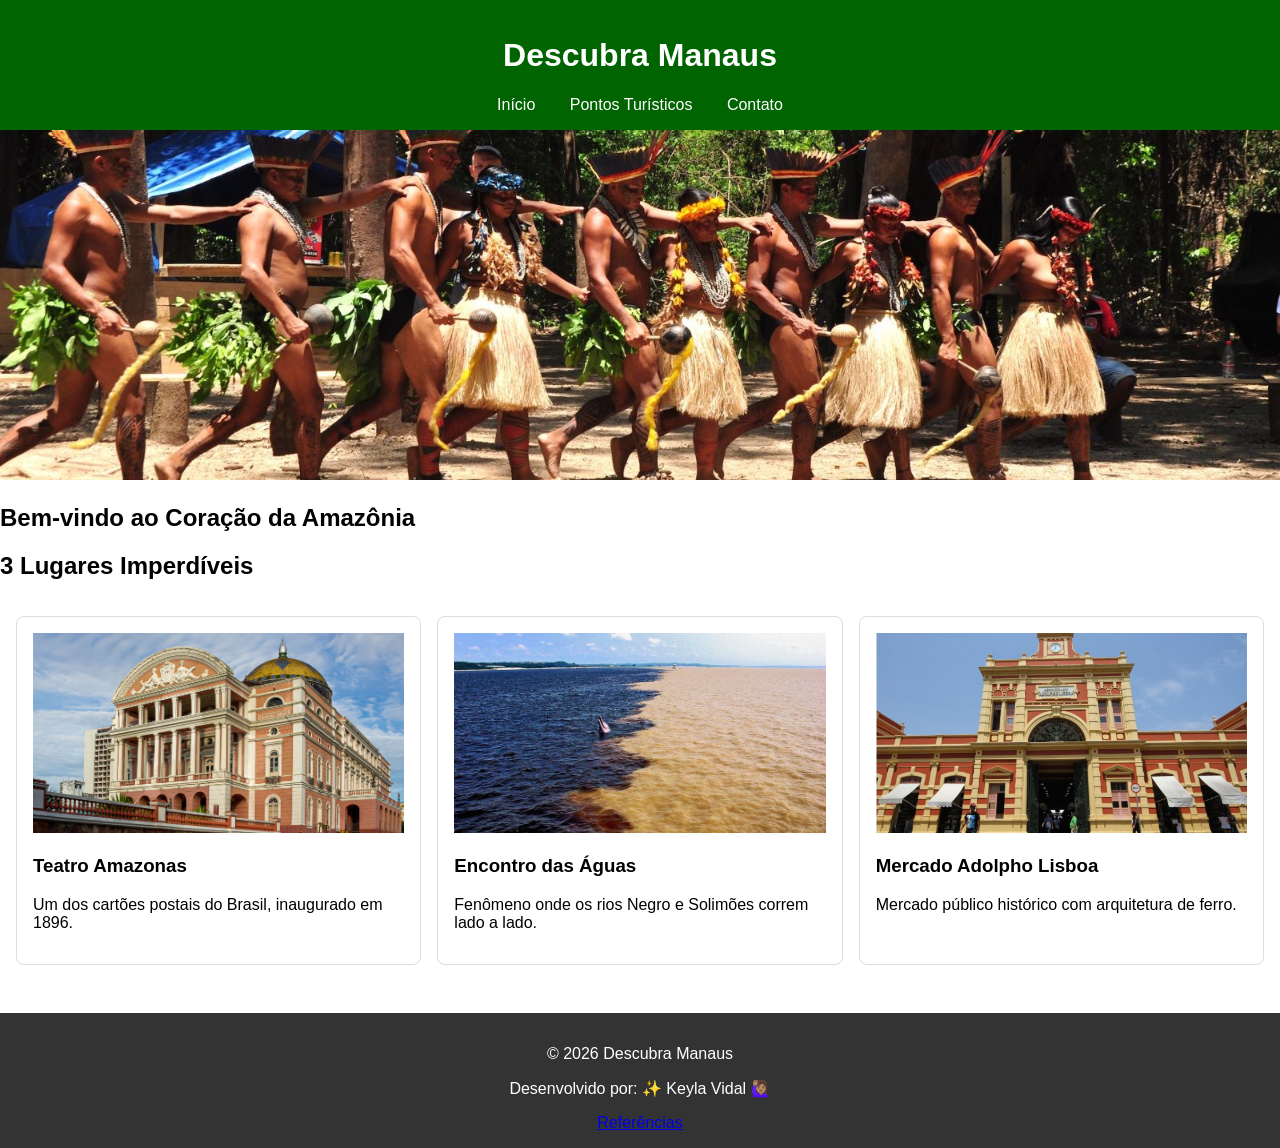
<file: projeto-final-manaus/index.html>
<!DOCTYPE html>
<html lang="pt-BR">
<head>
    <meta charset="UTF-8">
    <meta name="viewport" content="width=device-width, initial-scale=1.0">
    <meta name="description" content="Conheça os principais pontos turísticos de Manaus: Teatro Amazonas, Encontro das Águas e a cultura da Amazônia.">
    <meta name="author" content="Keyla Vidal">
    <title>Descubra Manaus - Turismo</title>
    <link rel="stylesheet" href="css/style.css">
</head>
<body>
    <header>
        <h1>Descubra Manaus</h1>
        <nav>
            <a href="index.html">Início</a>
            <a href="pontos.html">Pontos Turísticos</a>
            <a href="contato.html">Contato</a>
        </nav>
    </header>

    <main>
        <section class="banner">
            <img src="img/aldeia-indigena-manaus.jpg" alt="Aldeia Indígena" loading="lazy">
            <h2>Bem-vindo ao Coração da Amazônia</h2>
        </section>

        <section class="destaques">
            <h2>3 Lugares Imperdíveis</h2>
            <div class="cards" id="cards-destaque">
                <!-- O JS vai preencher aqui -->
            </div>
        </section>
    </main>

    <footer>
        <p>&copy; 2026 Descubra Manaus</p>
        <p>Desenvolvido por: ✨ Keyla Vidal 🙋🏽‍♀️</p>
        <a href="referencias.html">Referências</a>
    </footer>
    <script src="js/script.js"></script>
</body>
</html>
</file>
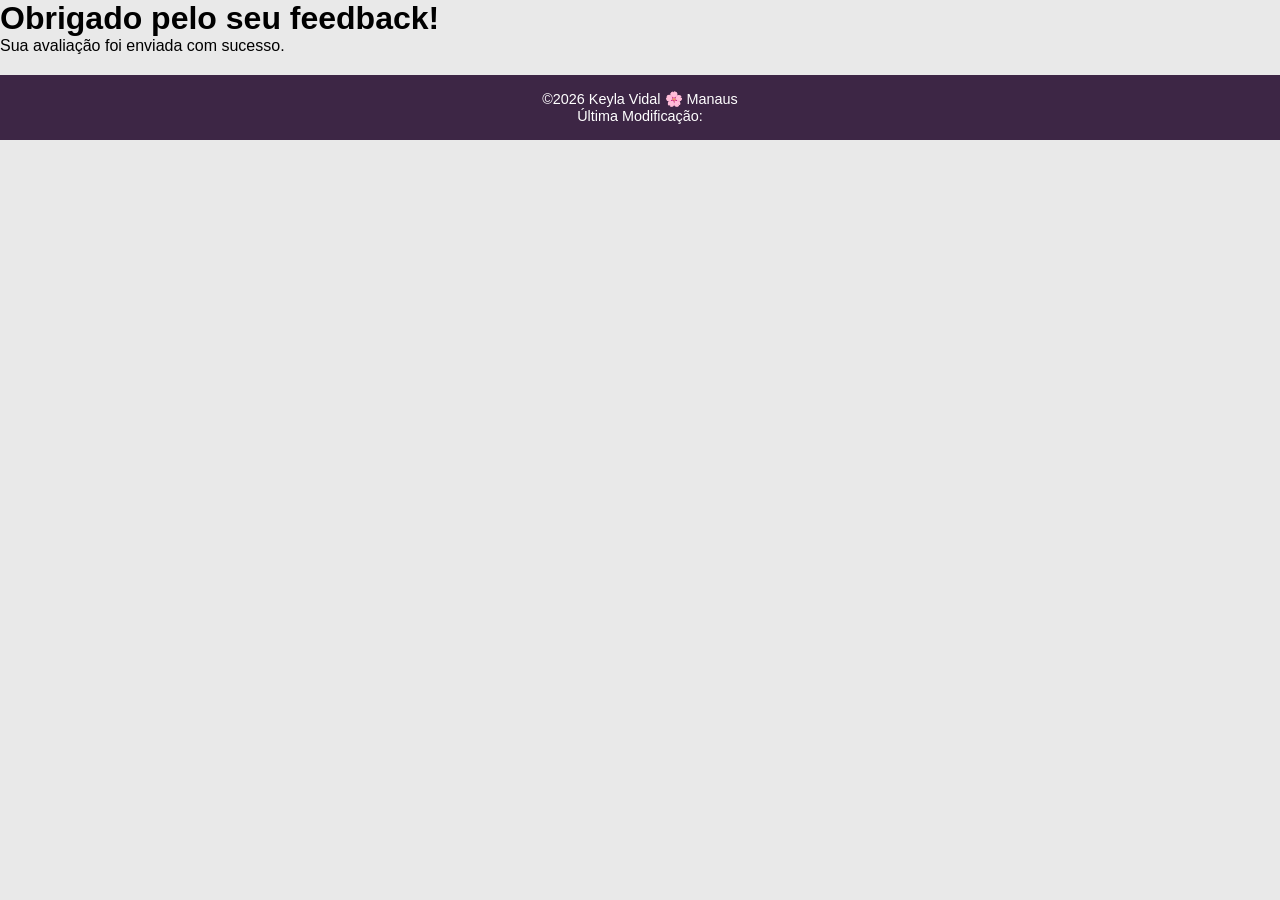
<file: avaliacao.html>
<!DOCTYPE html>
<html lang="pt-br">
<head>
    <meta charset="UTF-8">
    <meta name="viewport" content="width=device-width, initial-scale=1.0">
    <meta name="description" content="Página de confirmação do envio do formulário de avaliação do curso WDD131.">
    <title>Avaliação Enviada</title>
    <link rel="stylesheet" href="styles.css">
</head>
<body>
    <h1>Obrigado pelo seu feedback!</h1>
    <p>Sua avaliação foi enviada com sucesso.</p>

    <form method="get" action="avaliacao.html">
        <input type="hidden" name="enviado" value="true">
    </form>

    <footer>
        <p>&copy;2026 Keyla Vidal 🌸 Manaus</p>
        <p>Última Modificação: <span id="lastModified"></span></p>
    </footer>
</body>
</html>
</file>
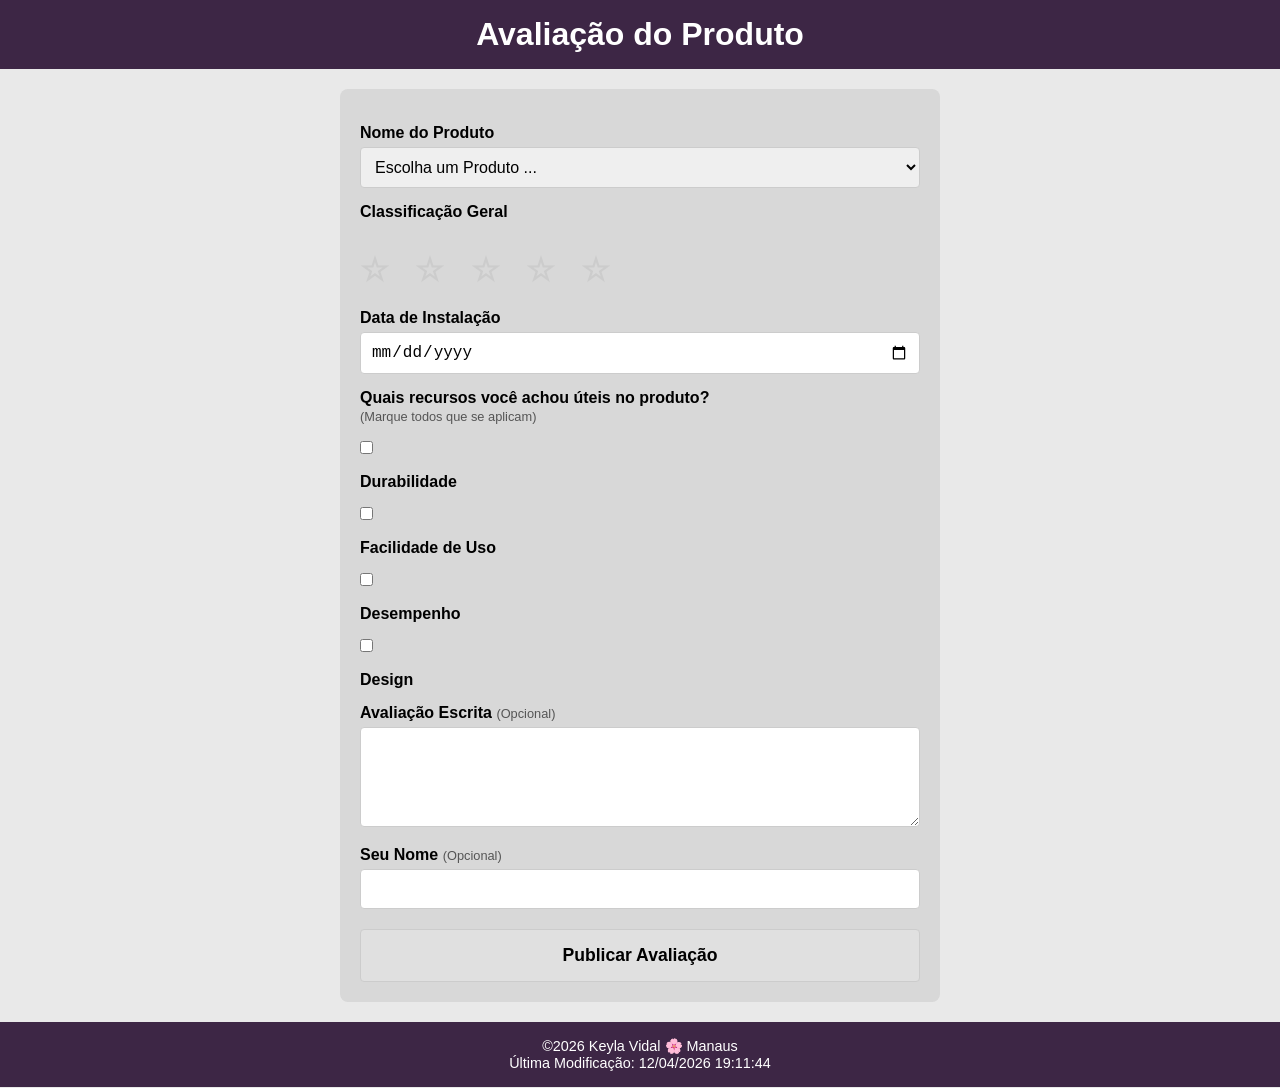
<file: formulario.html>
<!DOCTYPE html>
<html lang="pt-BR">
<head>
    <meta charset="UTF-8">
    <meta name="viewport" content="width=device-width, initial-scale=1.0">
    <meta name="author" content="Keyla Vidal">
    <meta name="description" content="Formulário de avaliação de produtos para coletar feedback dos usuários sobre a qualidade, usabilidade e satisfação dos produtos.">
    <title>Avaliação do Produto</title>
    <link rel="stylesheet" href="styles.css">
    <script src="scripts.js" defer></script>
</head>
<body>
    <header>
        <h1>Avaliação do Produto</h1>
    </header>
    <main>
        <form method="get" action="avaliacao.html">
            
            <label for="productName">Nome do Produto</label>
            <select id="productName" name="productName" required>
                <option value="" disabled selected>Escolha um Produto ...</option>
            </select>

            <div>Classificação Geral</div>
            <div class="rating">
                <input type="radio" id="star5" name="rating" value="5" required><label for="star5">☆</label>
                <input type="radio" id="star4" name="rating" value="4"><label for="star4">☆</label>
                <input type="radio" id="star3" name="rating" value="3"><label for="star3">☆</label>
                <input type="radio" id="star2" name="rating" value="2"><label for="star2">☆</label>
                <input type="radio" id="star1" name="rating" value="1"><label for="star1">☆</label>
            </div>

            <label for="installDate">Data de Instalação</label>
            <input type="date" id="installDate" name="installDate" required>

            <div>Quais recursos você achou úteis no produto?<br><span class="optional">(Marque todos que se aplicam)</span></div>
            <label><input type="checkbox" id="durabilidade" name="features" value="Durabilidade"> <label for="durabilidade">Durabilidade</label></label>
            <label><input type="checkbox" id="facilidade" name="features" value="Facilidade"> <label for="facilidade">Facilidade de Uso</label></label>
            <label><input type="checkbox" id="desempenho" name="features" value="Desempenho"> <label for="desempenho">Desempenho</label></label>
            <label><input type="checkbox" id="design" name="features" value="Design"> <label for="design">Design</label></label>

            <label for="writtenReview">Avaliação Escrita <span class="optional">(Opcional)</span></label>
            <textarea id="writtenReview" name="writtenReview"></textarea>

            <label for="userName">Seu Nome <span class="optional">(Opcional)</span></label>
            <input type="text" id="userName" name="userName">

            <input type="submit" value="Publicar Avaliação">

        </form>
    </main>
    <footer>
        <p>&copy;2026 Keyla Vidal 🌸 Manaus</p>
        <p>Última Modificação: <span id="lastModified"></span></p>
    </footer>
</body>
</html>
</file>
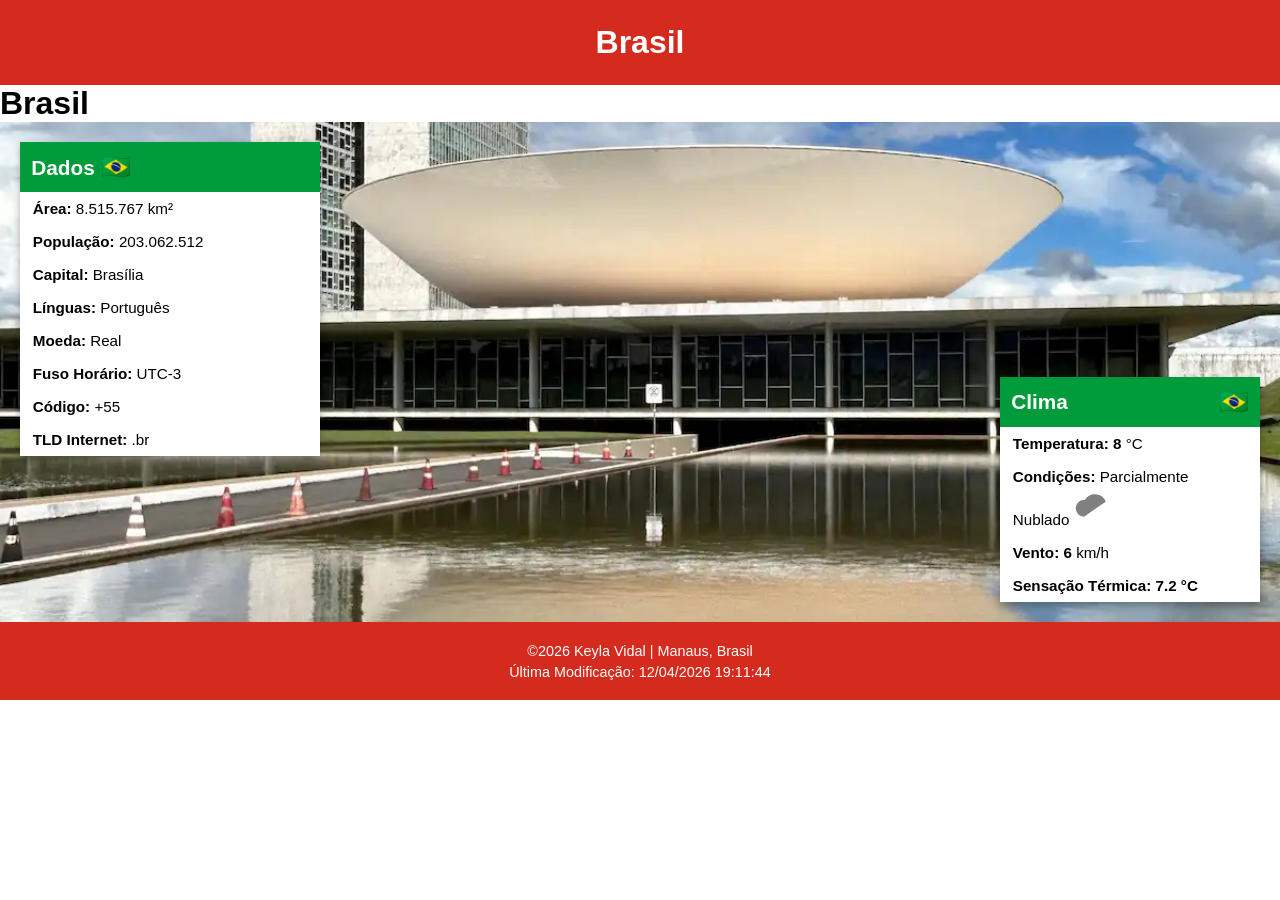
<file: local.html>
<!DOCTYPE html>
<html lang="pt-BR">
<head>
    <meta charset="UTF-8">
    <meta name="viewport" content="width=device-width, initial-scale=1.0">
    <meta name="author" content="Keyla Vidal">
    <meta name="description" content="Saiba mais sobre o Brasil: cultura, pontos turísticos, economia e curiosidades do maior país da América do Sul.">
    <title>Brasil</title>
    <link rel="stylesheet" href="estilos/pais.css">
    <script src="scripts/pais.js" defer></script>
</head>
<body>
    <header>Brasil</header>
    
    <main>
        <h1>Brasil</h1>
        <div class="hero">
            <img 
            src="imagens/brasil-grande.webp"
            srcset="imagens/brasil-grande.webp 400w, imagens/brasil-grande.webp 800w, imagens/brasil-grande.webp 1200w"
            sizes="(max-width: 600px) 400px, (max-width: 1000px) 800px, 1200px"
            alt="Congresso Nacional Brasília">
            
            <section class="data">
                <h2>Dados</h2>
                <p><span>Área:</span> 8.515.767 km²</p>
                <p><span>População:</span> 203.062.512</p>
                <p><span>Capital:</span> Brasília</p>
                <p><span>Línguas:</span> Português</p>
                <p><span>Moeda:</span> Real</p>
                <p><span>Fuso Horário:</span> UTC-3</p>
                <p><span>Código:</span> +55</p>
                <p><span>TLD Internet:</span> .br</p>
            </section>

            <section class="weather">
                <h2>Clima</h2>
                <p><span>Temperatura:</span> <span id="temp">8</span> °C</p>
                <p><span>Condições:</span> Parcialmente Nublado
                 <svg xmlns="http://www.w3.org/2000/svg" width="40" height="40" viewBox="0 0 24 24" fill="gray">
                    <path d="M6 19a5 5 0 0 1 0-10h.5A7 7 0 0 1 19 10a4 0 0 1 0 8h6z"/>
                 </svg>
                </p>
                <p><span>Vento:</span> <span id="wind">6</span> km/h</p>
                <p><span>Sensação Térmica:</span> <span id="windchill"></span></p>
            </section>
        </div>
    </main>

    <footer>
        <p>&copy;<span id="year"></span> Keyla Vidal | Manaus, Brasil</p>
        <p>Última Modificação: <span id="lastModified"></span></p>
    </footer>
</body>
</html>
</file>
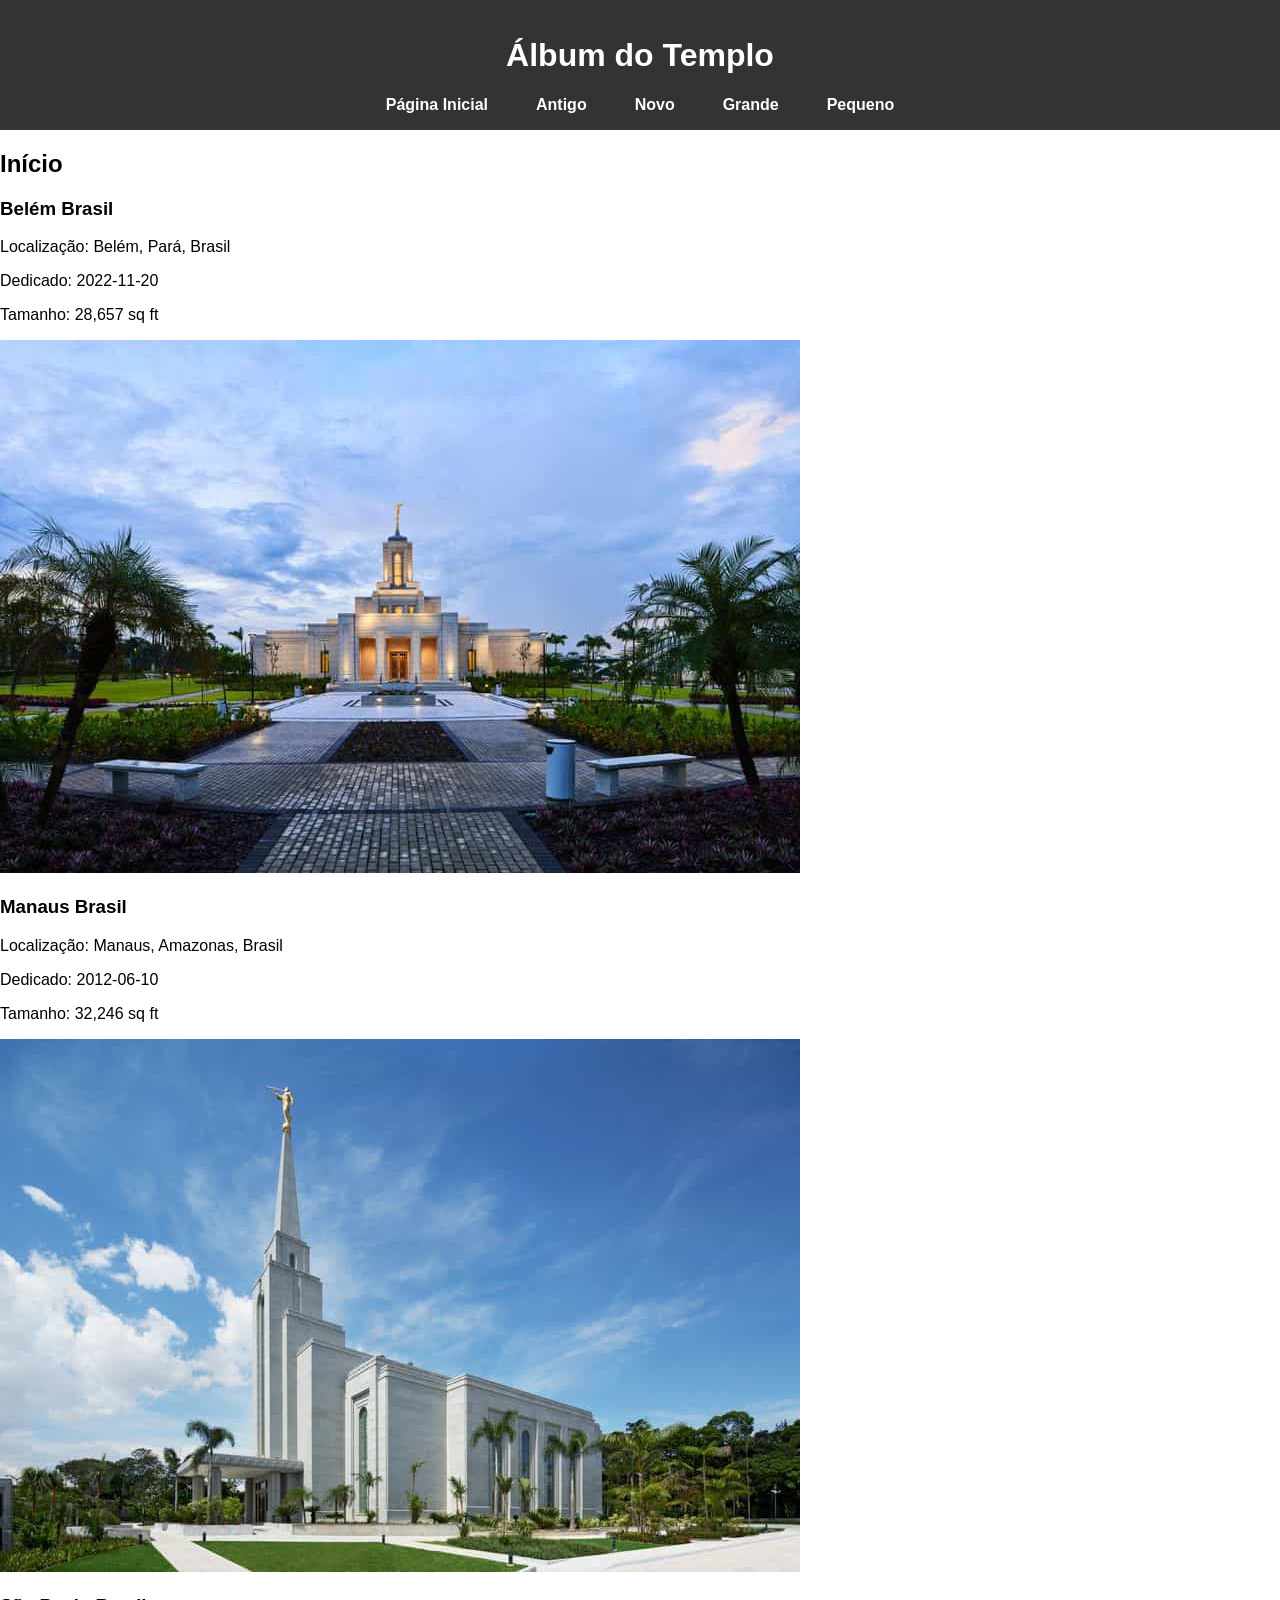
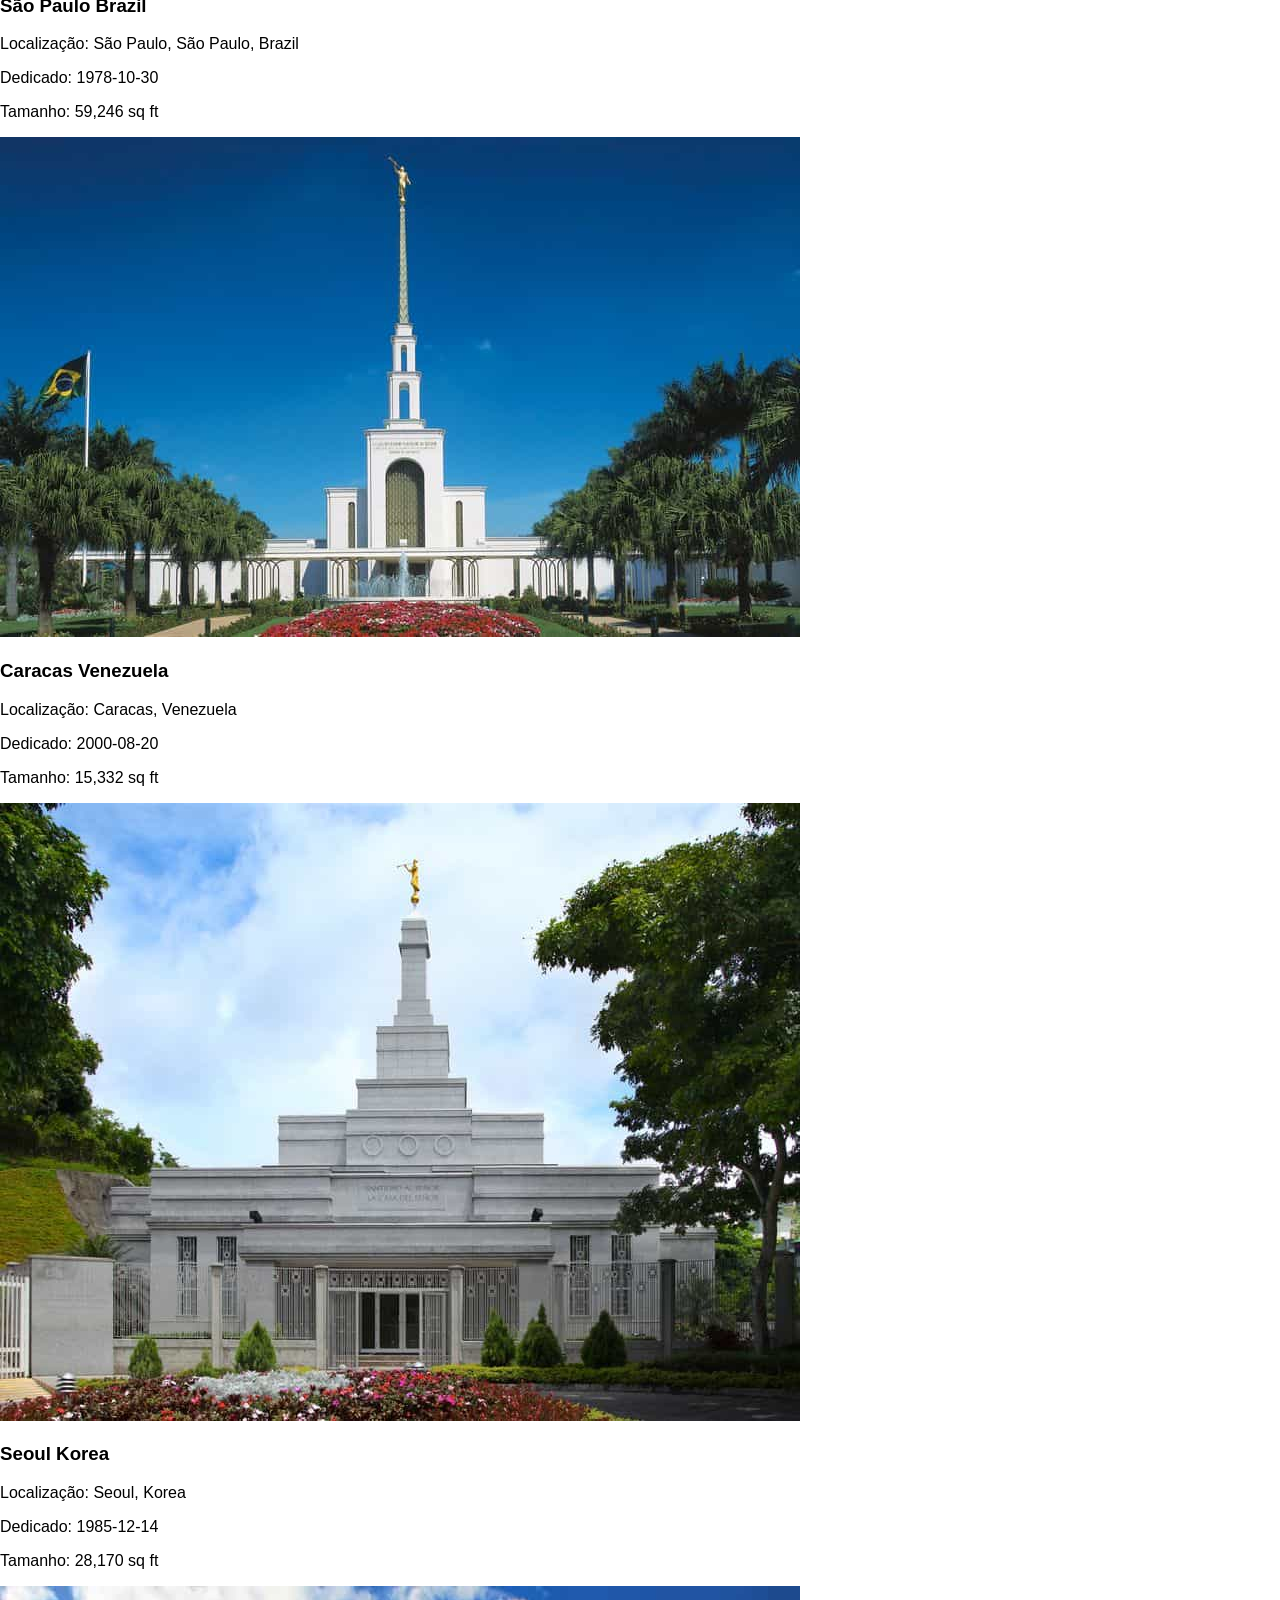
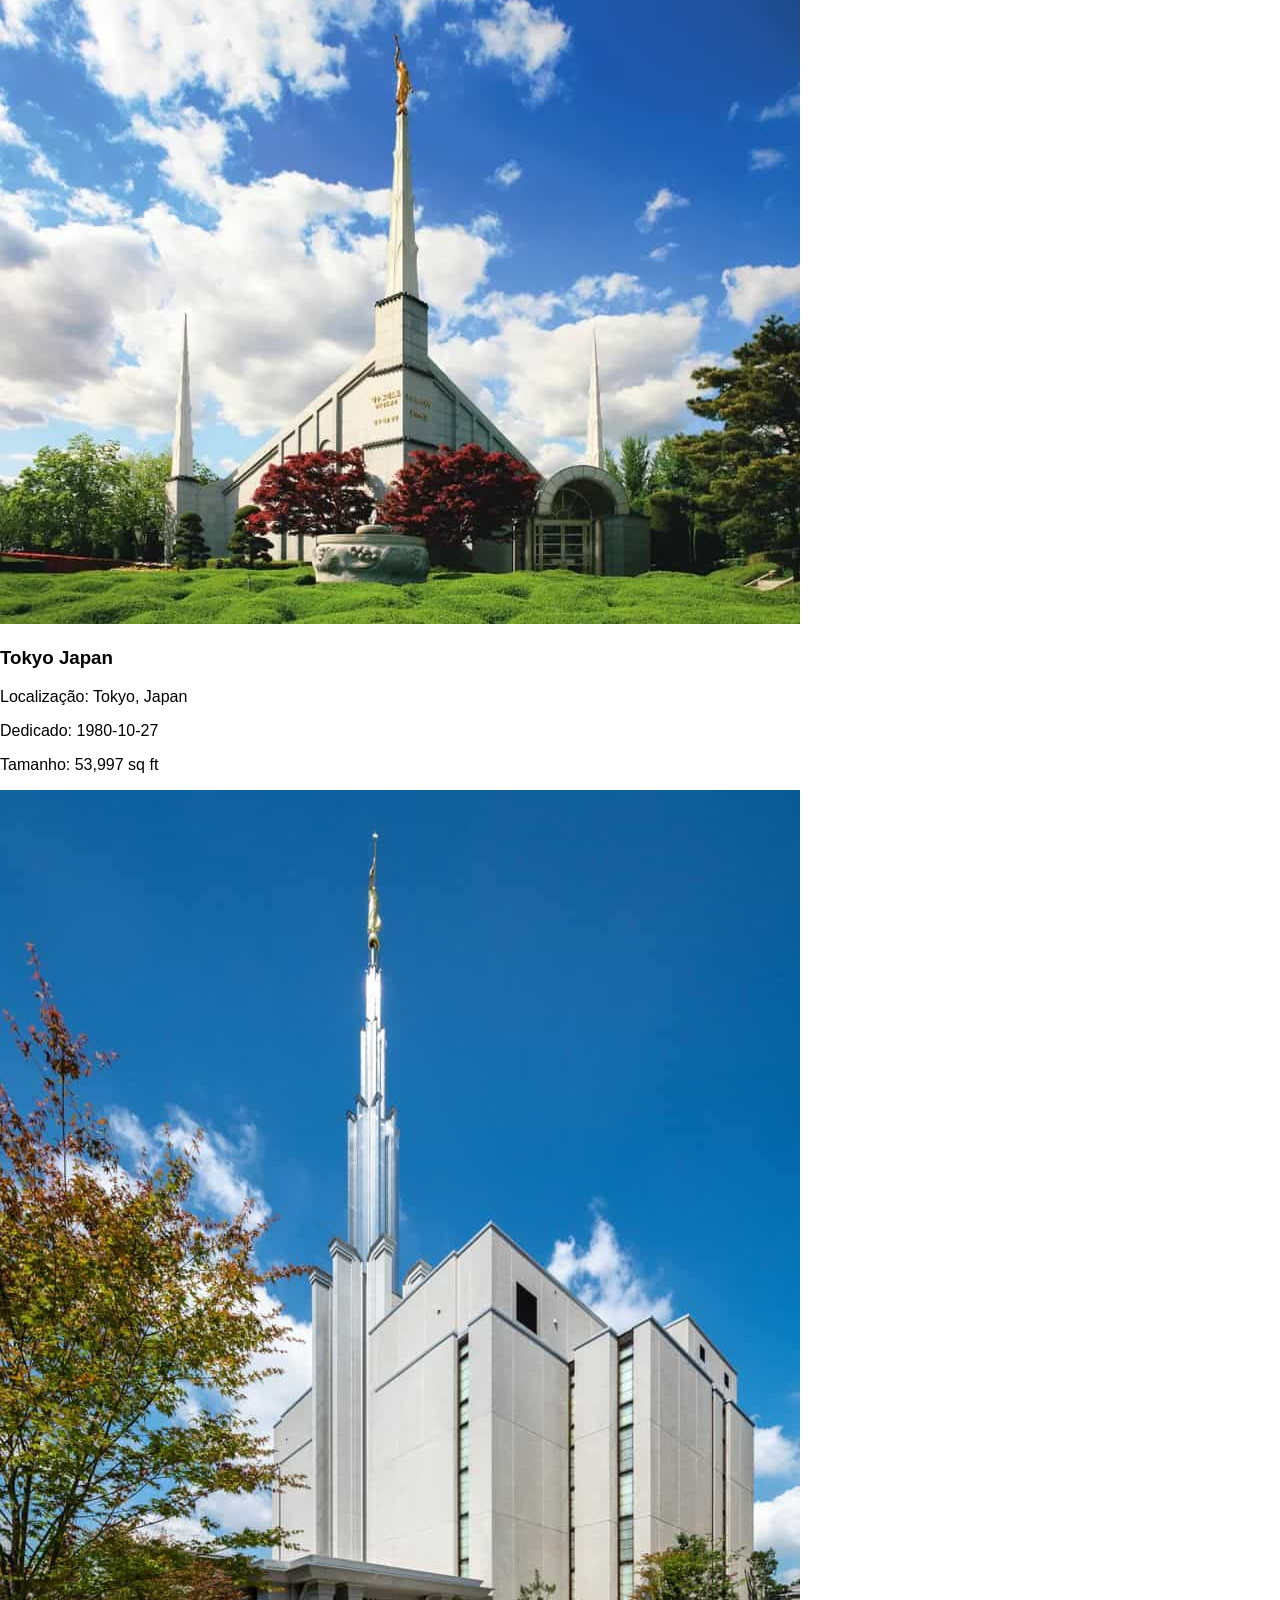
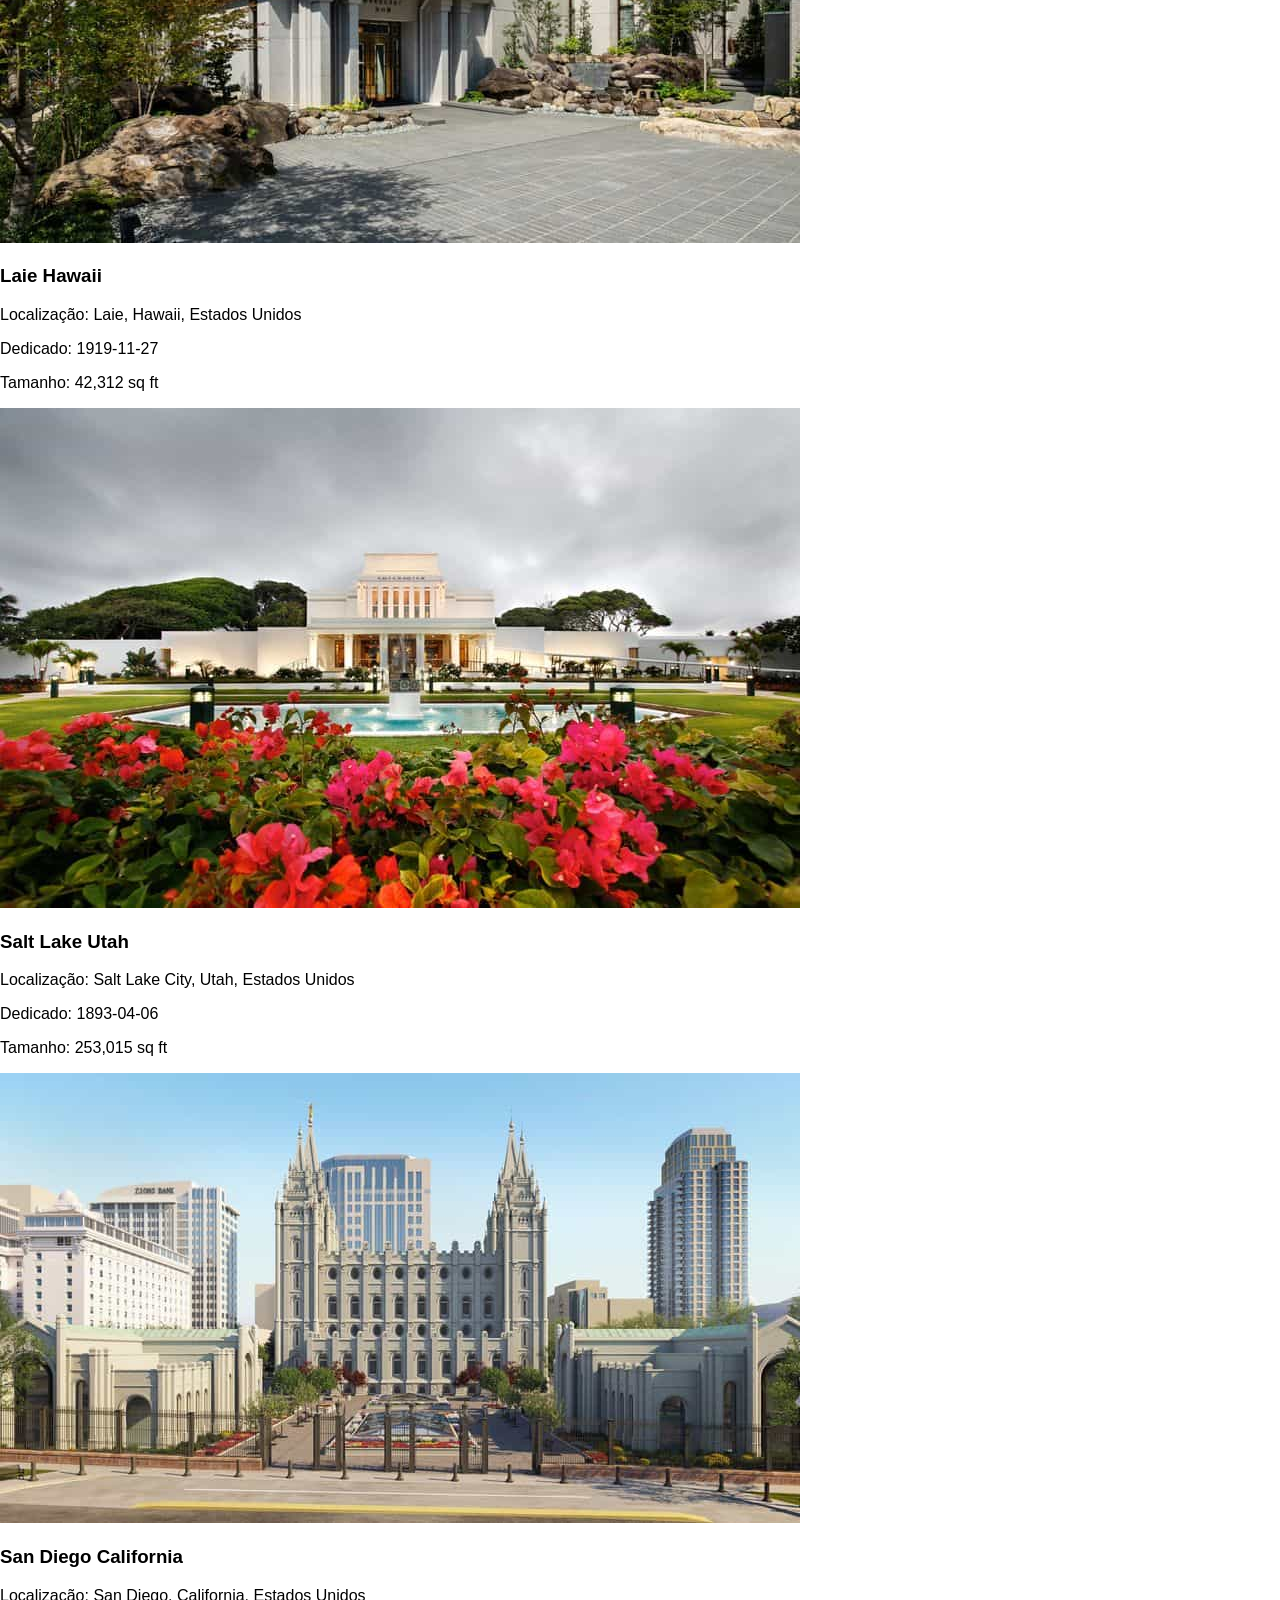
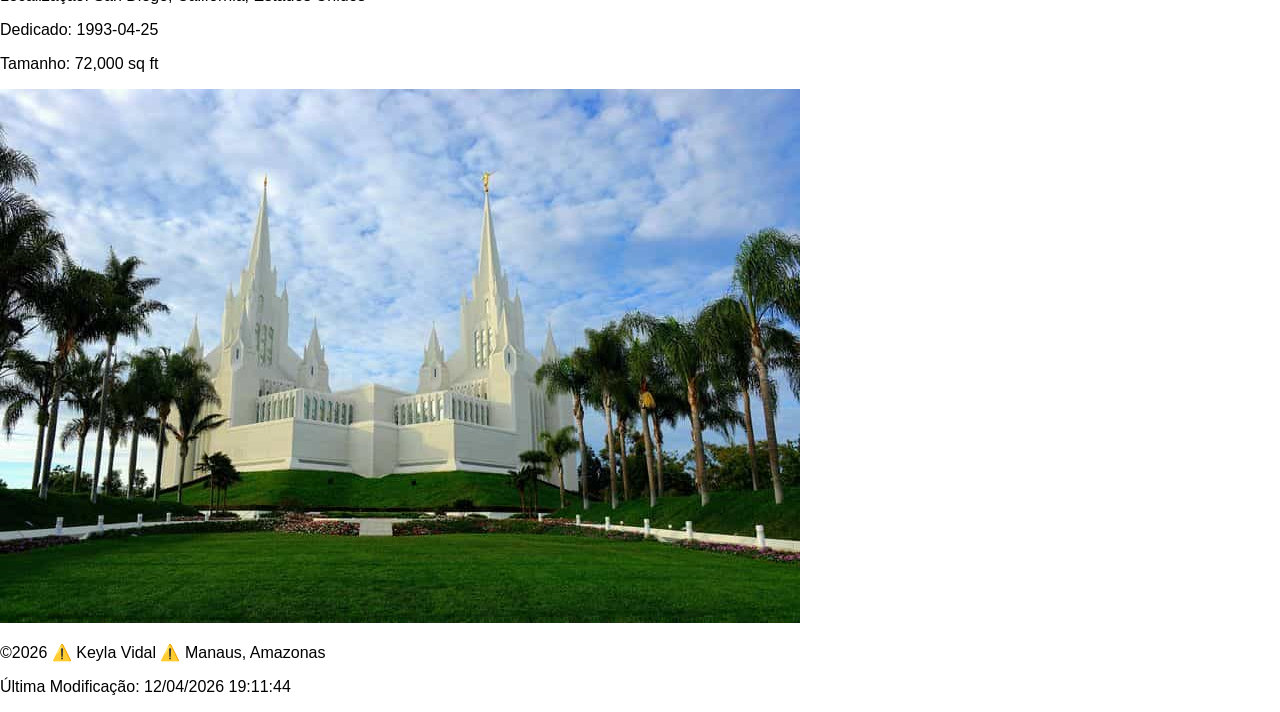
<file: templos-filtrados.html>
<!DOCTYPE html>
<html lang="pt-br">
<head>
    <meta charset="UTF-8">
    <meta name="viewport" content="width=device-width, initial-scale=1.0">
    <meta name="author" content="Keyla Vidal">
    <meta name="description" content="Galeria de fotos dos meus Templos Favoritos da Igreja de Jesus Cristo Dos Santos Dos Ultimos Dias.">
    <title>Templos Filtrados</title>
    <link rel="stylesheet" href="templos-filtrados.css?v=3">
    <link rel="preconnect" href="https://fonts.googleapis.com">
    <link rel="preconnect" href="https://fonts.gstatic.com" crossorigin>
    <link href="https://fonts.googleapis.com/css2?family=Roboto:wght@400;700&display=swap" rel="stylesheet">
    <script src="templos-filtrados.js" defer></script>
</head>
<body>
    <header>
        <h1 class="handler">Álbum do Templo</h1>
        <a href="#" id="hambutton" class="hambutton" aria-label="Abrir menu"></a>
        <nav id="navmenu">
            <ul>
            <li><a href="#" id="all" class="active">Página Inicial</a>
            <li><a href="#" id="old">Antigo</a>
            <li><a href="#" id="new">Novo</a>
            <li><a href="#" id="large">Grande</a>
            <li><a href="#" id="small">Pequeno</a>
            </ul>
        </nav>
    </header>
    <main>
        <h2 class="page-title">Início</h2>
        <div class="res-grid">
            <div class="templos-card">
                <img src="imagens/sao_paulo_brazil.jpg" alt="Templo de São Paulo Brasil" loading="lazy">
                <h3>São Paulo Brasil</h3>
                <p>Anunciado: 1978</p>
                <p>Área: 59.246 sq ft</p>
            </div>

             <div class="templos-card">
                <img src="imagens/salt_lake_utah.jpg" alt="Templo de Salt Lake Utah" loading="lazy">
                <h3>Salt Lake Utah</h3>
                <p>Anunciado: 1893</p>
                <p>Área: 253.015 sq ft</p>
            </div>

            <div class="templos-card">
                <img src="imagens/caracas_venezuela.jpg" alt="Templo de Caracas Vnezuela" loading="lazy">
                <h3>Salt Lake Utah</h3>
                <p>Anunciado: 2000</p>
                <p>Área: 15.332 sq ft</p>
            </div>

             <div class="templos-card">
                <img src="imagens/manaus_brazil.jpg" alt="Templo de Manaus Brasil" loading="lazy">
                <h3>Manaus Brasil</h3>
                <p>Anunciado: 2012</p>
                <p>Área: 32.246 sq ft</p>
            </div>

            <div class="templos-card">
                <img src="imagens/laie_hawaii.jpg" alt="Templo de Laie Hawaii" loading="lazy">
                <h3>Laie Hawaii</h3>
                <p>Anunciado: 1919</p>
                <p>Área: 42.312 sq ft</p>
            </div>

            <div class="templos-card">
                <img src="imagens/san_diego_california.jpg" alt="Templo de San Diego California" loading="lazy">
                <h3>San Diego California</h3>
                <p>Anunciado: 1993</p>
                <p>Área: 72.000 sq ft</p>
            </div>

            <div class="templos-card">
                <img src="imagens/seoul_korea.jpg" alt="Templo de Seoul Korea" loading="lazy">
                <h3>Soul Korea"</h3>
                <p>Anunciado: 1985</p>
                <p>Área: 28.170 sq ft</p>
            </div>

            <div class="templos-card">
                <img src="imagens/tokyo_japan.jpg" alt="Templo de Tokyo Japan" loading="lazy">
                <h3>Tokyo Japan</h3>
                <p>Anunciado: 1980</p>
                <p>Área: 53.997 sq ft</p>
            </div>
        </div>
    </main>
    <footer>
        <p>&copy;<span id="ano-atual"></span> ⚠️ Keyla Vidal ⚠️ Manaus, Amazonas</p>
        <p class="smaller" id="lastModified"></p>
    </footer>
</body>
</html>
</file>
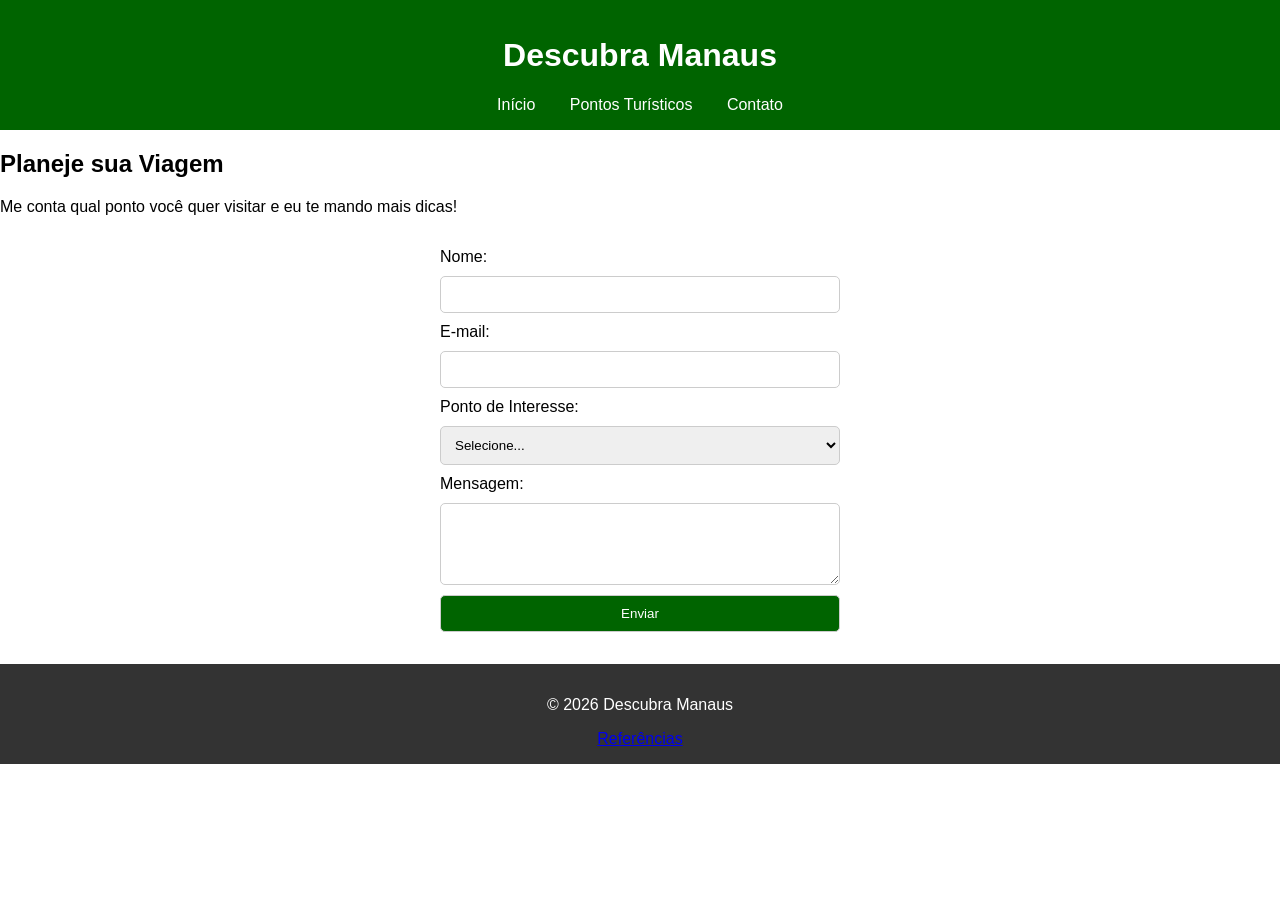
<file: projeto-final-manaus/contato.html>
<!DOCTYPE html>
<html lang="pt-BR">
<head>
    <meta charset="UTF-8">
    <meta name="viewport" content="width=device-width, initial-scale=1.0">
    <meta name="description" content="Entre em contato conosco para mais informações sobre os pontos turísticos de Manaus.">
    <title>Contato - Descubra Manaus</title>
    <link rel="stylesheet" href="css/style.css">
</head>
<body>
    <header>
        <h1>Descubra Manaus</h1>
        <nav>
            <a href="index.html">Início</a>
            <a href="pontos.html">Pontos Turísticos</a>
            <a href="contato.html">Contato</a>
        </nav>
    </header>

    <main>
        <h2>Planeje sua Viagem</h2>
        <p>Me conta qual ponto você quer visitar e eu te mando mais dicas!</p>

        <form id="form-contato">
            <label for="nome">Nome:</label>
            <input type="text" id="nome" name="nome" required>

            <label for="email">E-mail:</label>
            <input type="email" id="email" name="email" required>

            <label for="ponto">Ponto de Interesse:</label>
            <select id="ponto" name="ponto">
                <option value="">Selecione...</option>
                <option value="teatro">Teatro Amazonas</option>
                <option value="encontro">Encontro das Águas</option>
                <option value="mercado">Mercado Adolpho Lisboa</option>
            </select>

            <label for="mensagem">Mensagem:</label>
            <textarea id="mensagem" name="mensagem" rows="4"></textarea>

            <button type="submit">Enviar</button>
        </form>
        <div id="mensagem-sucesso"></div>
    </main>

    <footer>
        <p>&copy; 2026 Descubra Manaus</p>
        <a href="referencias.html">Referências</a>
    </footer>
    <script src="js/script.js"></script>
</body>
</html>
</file>
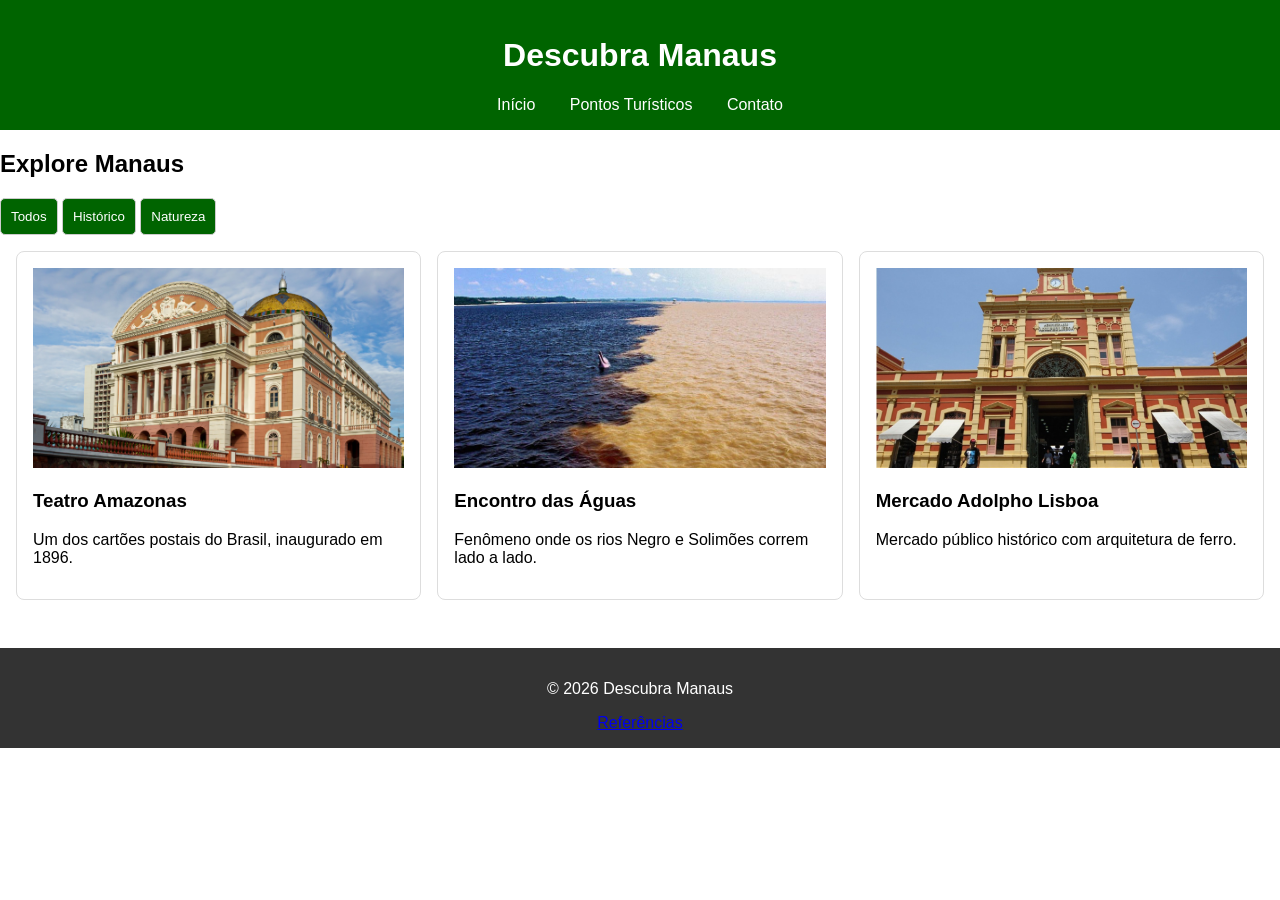
<file: projeto-final-manaus/pontos.html>
<!DOCTYPE html>
<html lang="pt-BR">
<head>
    <meta charset="UTF-8">
    <meta name="viewport" content="width=device-width, initial-scale=1.0">
    <title>Pontos Turísticos - Descubra Manaus</title>
    <link rel="stylesheet" href="css/style.css">
</head>
<body>
    <header>
        <h1>Descubra Manaus</h1>
        <nav>
            <a href="index.html">Início</a>
            <a href="pontos.html">Pontos Turísticos</a>
            <a href="contato.html">Contato</a>
        </nav>
    </header>

    <main>
        <h2>Explore Manaus</h2>
        <div class="filtros">
            <button onclick="filtrarPontos('todos')">Todos</button>
            <button onclick="filtrarPontos('historico')">Histórico</button>
            <button onclick="filtrarPontos('natureza')">Natureza</button>
        </div>
        <div class="cards" id="lista-pontos">
            <!-- O JS vai preencher aqui -->
        </div>
    </main>

    <footer>
        <p>&copy; 2026 Descubra Manaus</p>
        <a href="referencias.html">Referências</a>
    </footer>
    <script src="js/script.js"></script>
</body>
</html>
</file>
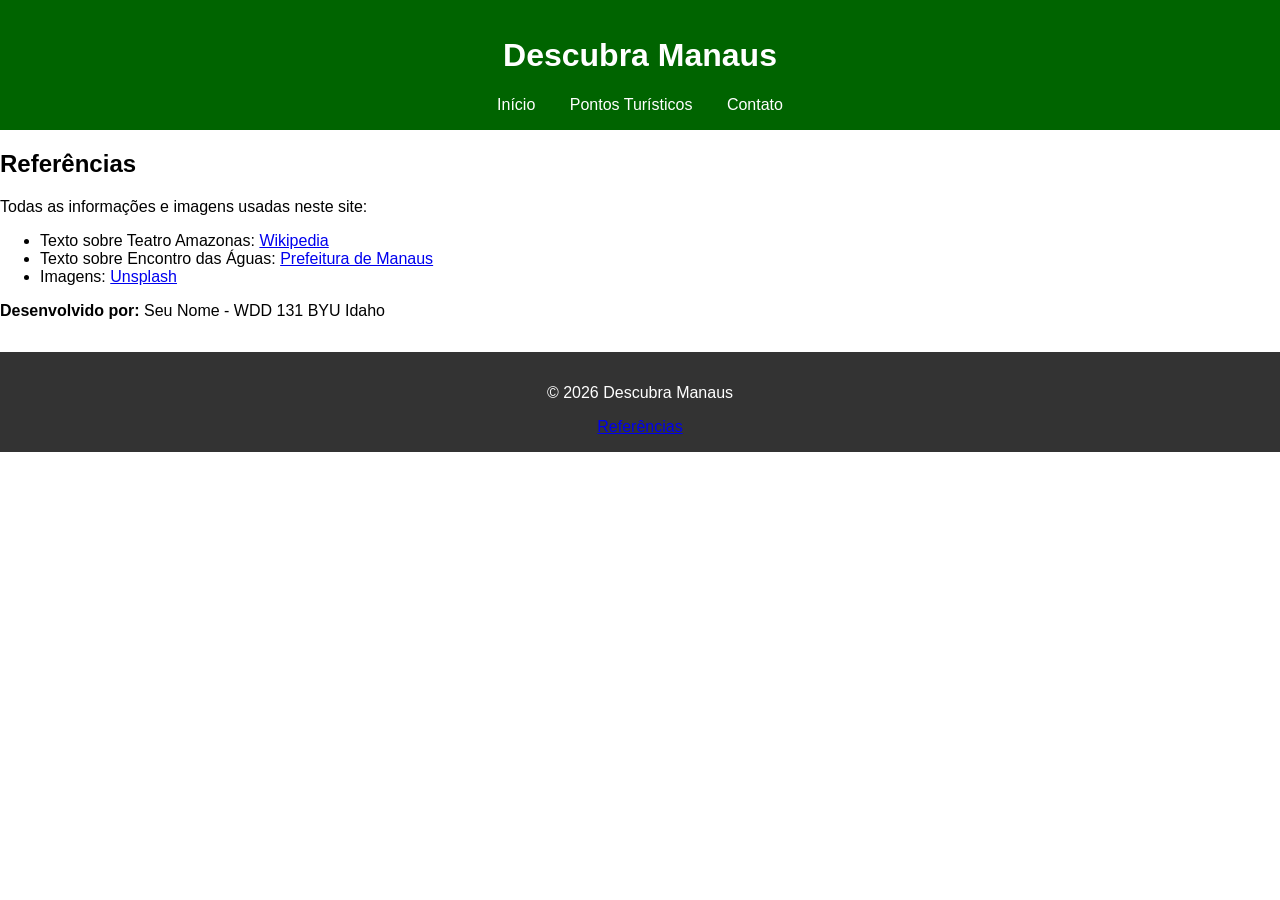
<file: projeto-final-manaus/referencias.html>
<!DOCTYPE html>
<html lang="pt-BR">
<head>
    <meta charset="UTF-8">
    <meta name="viewport" content="width=device-width, initial-scale=1.0">
    <title>Referências - Descubra Manaus</title>
    <link rel="stylesheet" href="css/style.css">
</head>
<body>
    <header>
        <h1>Descubra Manaus</h1>
        <nav>
            <a href="index.html">Início</a>
            <a href="pontos.html">Pontos Turísticos</a>
            <a href="contato.html">Contato</a>
        </nav>
    </header>

    <main>
        <h2>Referências</h2>
        <p>Todas as informações e imagens usadas neste site:</p>
        <ul>
            <li>Texto sobre Teatro Amazonas: <a href="https://pt.wikipedia.org/wiki/Teatro_Amazonas" target="_blank">Wikipedia</a></li>
            <li>Texto sobre Encontro das Águas: <a href="https://www.manaus.am.gov.br" target="_blank">Prefeitura de Manaus</a></li>
            <li>Imagens: <a href="https://unsplash.com" target="_blank">Unsplash</a></li>
        </ul>
        <p><strong>Desenvolvido por:</strong> Seu Nome - WDD 131 BYU Idaho</p>
    </main>

    <footer>
        <p>&copy; 2026 Descubra Manaus</p>
        <a href="referencias.html">Referências</a>
    </footer>
</body>
</html>
</file>
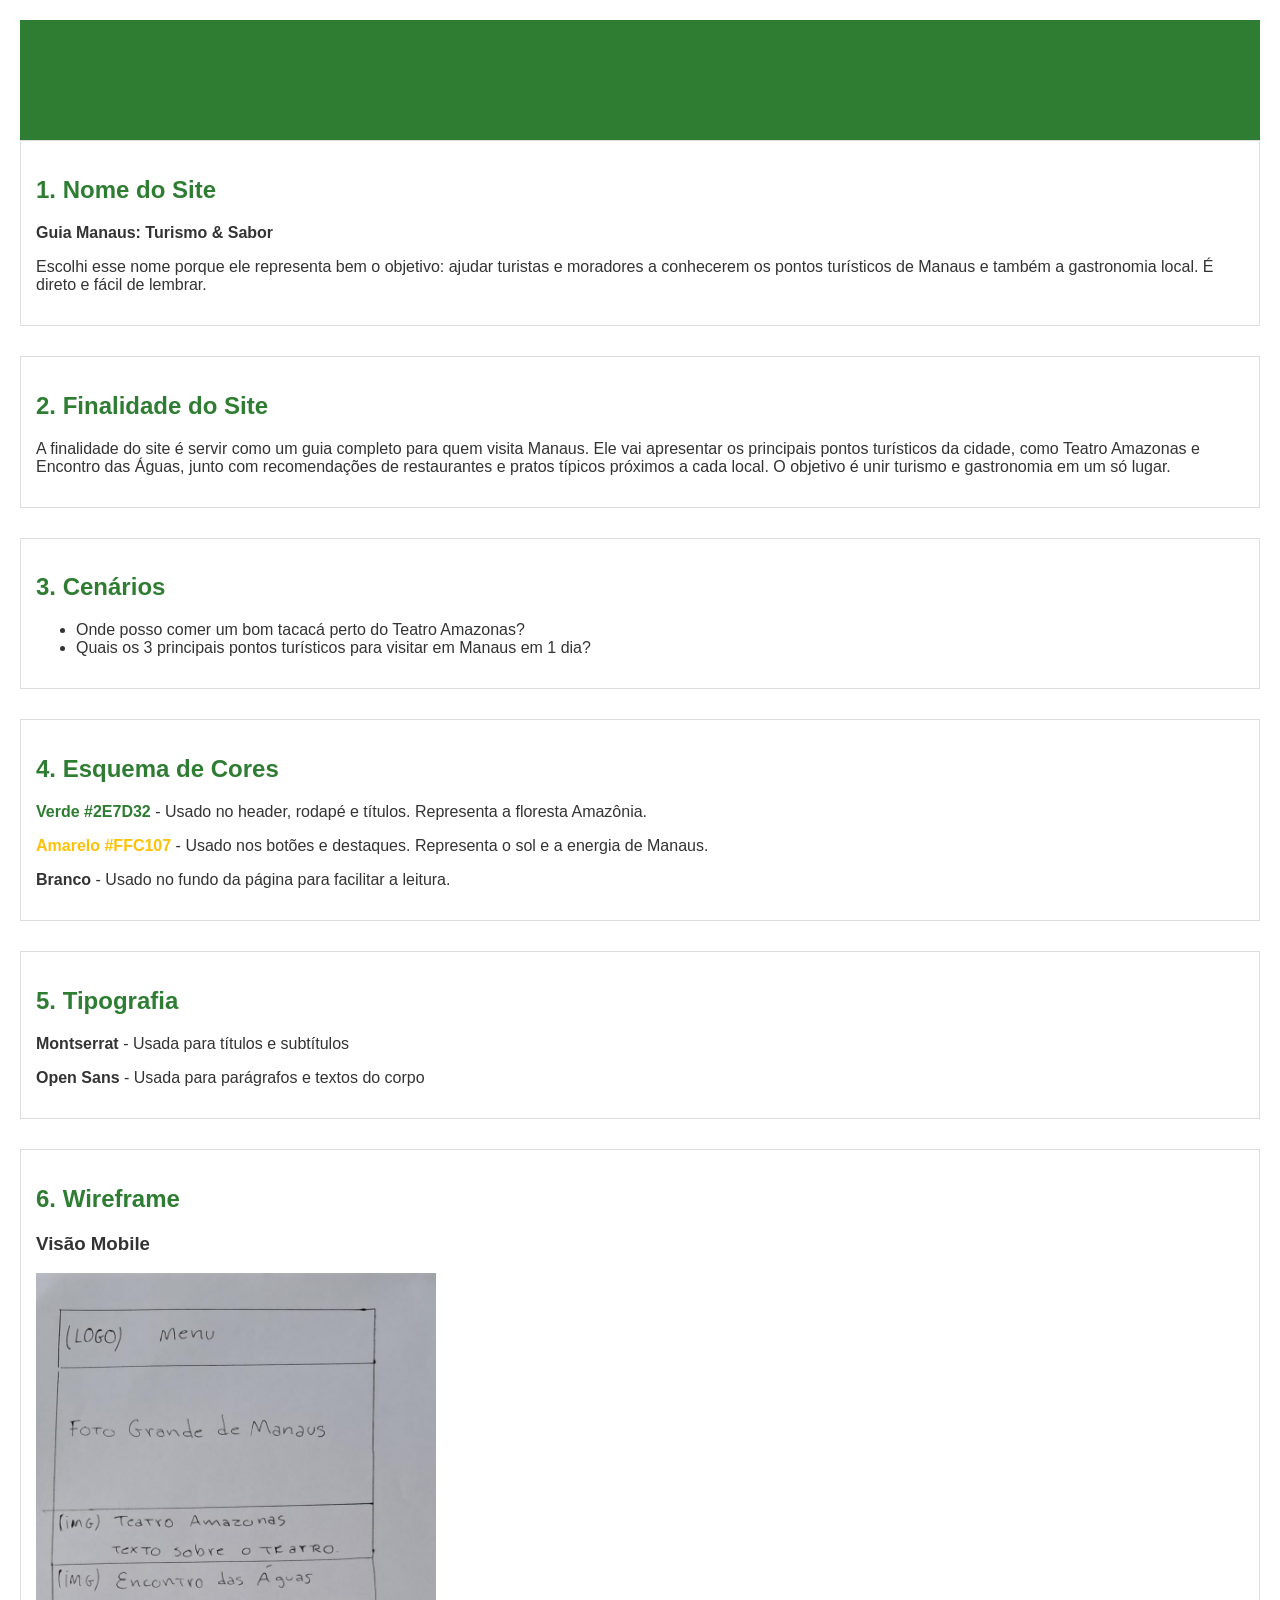
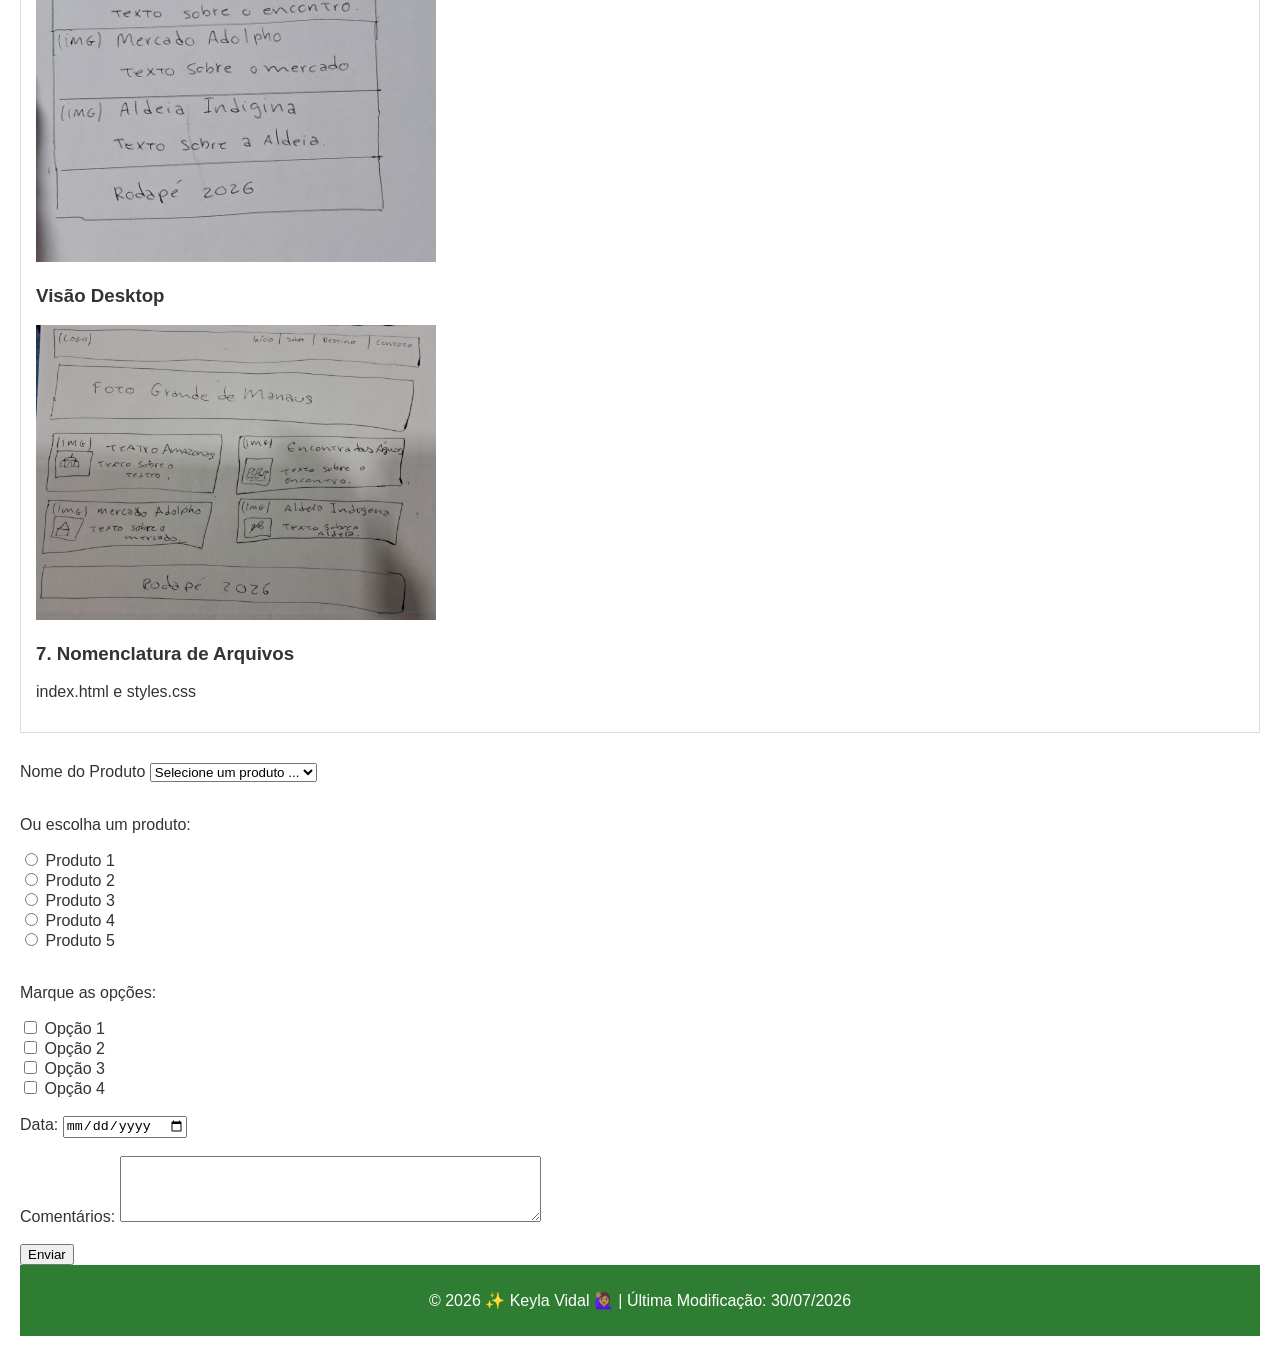
<file: projeto/planejamentodosite.html>
<!DOCTYPE html>
<html lang="pt-br">
<head>
    <meta charset="UTF-8">
    <meta name="viewport" content="width=device-width, initial-scale=1.0">
    <meta name="description" content="Planejamento do site Guia Manaus Turismo e Sabor. Projeto para a disciplina WDD131 com foco em turismo e gastronomia de Manaus.">
    <meta name="author" content="Keyla Vidal">
    <title>Guia Manaus: Turismo & Sabor - Planejamento</title>
    <link rel="stylesheet" href="styles.css">
</head>
<body>
    <header>
        <h1>Documento de Planejamento do Site</h1>
    </header>

    <main>
        <section>
            <h2>1. Nome do Site</h2>
            <p><strong>Guia Manaus: Turismo & Sabor</strong></p>
            <p>Escolhi esse nome porque ele representa bem o objetivo: ajudar turistas e moradores a conhecerem os pontos turísticos de Manaus e também a gastronomia local. É direto e fácil de lembrar.</p>
        </section>

        <section>
            <h2>2. Finalidade do Site</h2>
            <p>A finalidade do site é servir como um guia completo para quem visita Manaus. Ele vai apresentar os principais pontos turísticos da cidade, como Teatro Amazonas e Encontro das Águas, junto com recomendações de restaurantes e pratos típicos próximos a cada local. O objetivo é unir turismo e gastronomia em um só lugar.</p>
        </section>

        <section>
            <h2>3. Cenários</h2>
            <ul>
                <li>Onde posso comer um bom tacacá perto do Teatro Amazonas?</li>
                <li>Quais os 3 principais pontos turísticos para visitar em Manaus em 1 dia?</li>
            </ul>
        </section>

        <section>
            <h2>4. Esquema de Cores</h2>
            <p><span class="verde"><b>Verde #2E7D32</b></span> - Usado no header, rodapé e títulos. Representa a floresta Amazônia.</p>
            <p><span class="amarelo"><b>Amarelo #FFC107</b></span> - Usado nos botões e destaques. Representa o sol e a energia de Manaus.</p>
            <p><b>Branco</b> - Usado no fundo da página para facilitar a leitura.</p>
        </section>

        <section>
            <h2>5. Tipografia</h2>
            <p><strong>Montserrat</strong> - Usada para títulos e subtítulos</p>
            <p><strong>Open Sans</strong> - Usada para parágrafos e textos do corpo</p>
        </section>

        <section>
            <h2>6. Wireframe</h2>
            <h3>Visão Mobile</h3>
            <img src="wireframe-mobile.jpg" alt="Wireframe do site Guia Manaus versão mobile" width="400">

            <h3>Visão Desktop</h3>
            <img src="wireframe-desktop.jpg" alt="Wireframe Desktop do Guia Manaus" width="400">
            
            <h3>7. Nomenclatura de Arquivos</h3>
            <p>index.html e styles.css</p>
        </section>
    </main>

    <form method="get" action="review.html">

      <label for="product">Nome do Produto</label>
      <select id="product" name="product" required>
          <option value="" selected disabled>Selecione um produto ...</option>
          <option value="1">Produto 1</option>
          <option value="2">Produto 2</option>
          <option value="3">Produto 3</option>
          <option value="4">Produto 4</option>
          <option value="5">Produto 5</option>
      </select>
      <br><br>

      <p>Ou escolha um produto:</p>
      <input type="radio" id="r1" name="produto_radio" value="p1" required>
      <label for="r1">Produto 1</label><br>

      <input type="radio" id="r2" name="produto_radio" value="p2" required>
      <label for="r2">Produto 2</label><br>

      <input type="radio" id="r3" name="produto_radio" value="p3" required>
      <label for="r3">Produto 3</label><br>

      <input type="radio" id="r4" name="produto_radio" value="p4" required>
      <label for="r4">Produto 4</label><br>

      <input type="radio" id="r5" name="produto_radio" value="p5" required>
      <label for="r5">Produto 5</label><br>
      <br>

      <p>Marque as opções:</p>
      <input type="checkbox" id="c1" name="opcao" value="op1">
      <label for="c1">Opção 1</label><br>

      <input type="checkbox" id="c2" name="opcao" value="op2">
      <label for="c2">Opção 2</label><br>

      <input type="checkbox" id="c3" name="opcao" value="op3">
      <label for="c3">Opção 3</label><br>

      <input type="checkbox" id="c4" name="opcao" value="op4">
      <label for="c4">Opção 4</label><br>
      <br>

      <label for="data">Data:</label>
      <input type="date" id="data" name="data" required>
      <br><br>

      <label for="comentarios">Comentários:</label>
      <textarea id="comentarios" name="comentarios" rows="4" cols="50"></textarea>
      <br><br>

      <button type="submit">Enviar</button>

    </form>

    <footer>
        <p>&copy; 2026 ✨ Keyla Vidal 🙋🏽‍♀️ | Última Modificação: 30/07/2026</p>
    </footer>

   <script src="scripts.js" defer></script>
</body>
</html>
</file>
<file: projeto-final-manaus/css/style.css>
body { font-family: Arial, sans-serif; margin: 0; }
header { background: #006400; color: white; padding: 1rem; text-align: center; }
nav a { color: white; margin: 0 15px; text-decoration: none; }
.banner img { width: 100%; height: 350px; object-fit: cover; }
.cards { display: grid; grid-template-columns: repeat(3, 1fr); gap: 1rem; padding: 1rem; }
.card { border: 1px solid #ddd; padding: 1rem; border-radius: 8px; }
.card img { width: 100%; height: 200px; object-fit: cover; }
footer { background: #333; color: white; text-align: center; padding: 1rem; margin-top: 2rem; }

/* RESPONSIVO - Requisito do professor */
@media (max-width: 768px) {
    .cards { grid-template-columns: 1fr; } /* 1 coluna no celular */
}

form { display: flex; flex-direction: column; gap: 10px; max-width: 400px; margin: 2rem auto; }
input, select, textarea, button { padding: 10px; border-radius: 5px; border: 1px solid #ccc; }
button { background: #006400; color: white; cursor: pointer; }
button:hover { background: #004d00; }
#mensagem-sucesso { color: green; text-align: center; font-weight: bold; }
</file>
<file: styles.css>
* { box-sizing: border-box; margin: 0; padding: 0; }

body {
    font-family: Arial, sans-serif;
    background-color: #e9e9e9;
    padding: 0;
}

header {
    background-color: #3d2645;
    color: white;
    text-align: center;
    padding: 1rem;
}

main {
    background-color: #d8d8d8;
    max-width: 600px;
    margin: 20px auto;
    padding: 20px;
    border-radius: 8px;
}

label, div {
    display: block;
    font-weight: bold;
    margin-top: 15px;
    margin-bottom: 5px;
}

select, input[type="date"], textarea, input[type="text"] {
    width: 100%;
    padding: 10px;
    border: 1px solid #ccc;
    border-radius: 4px;
    font-size: 1rem;
}

textarea { height: 100px; }

/* ESTRELINHAS */
.rating { display: flex; justify-content: space-between; width: 250px; }
.rating input { display: none; }
.rating label { font-size: 2rem; color: #ccc; cursor: pointer; }
.rating input:checked ~ label, .rating label:hover, .rating label:hover ~ label { color: #f90; }

input[type="checkbox"] { margin-right: 8px; }
.optional { font-weight: normal; font-size: 0.8rem; color: #555; }

input[type="submit"] {
    width: 100%;
    padding: 15px;
    margin-top: 20px;
    background-color: #e0e0e0;
    border: 1px solid #ccc;
    border-radius: 4px;
    font-size: 1.1rem;
    font-weight: bold;
    cursor: pointer;
}

footer {
    background-color: #3d2645;
    color: white;
    text-align: center;
    padding: 1rem;
    margin-top: 20px;
    font-size: 0.9rem;
}

/* Responsividade para Mobile */
@media screen and (max-width: 600px) {
  body {
    padding: 10px;
  }

  form {
    width: 100%;
  }

  h1 {
    font-size: 1.5rem;
  }
}
</file>
<file: estilos/pais.css>
:root {
    --verde: #009c3b;
    --vermelho: #D52B1E;
}

* { box-sizing: border-box; margin: 0; padding: 0; }
body { font-family: Arial, sans-serif; }

header { 
    background: var(--vermelho); 
    color: white; 
    text-align: center; 
    padding: 1.5rem; 
    font-size: 2rem; 
    font-weight: bold;
}

.hero { position: relative; }
.hero img { width: 100%; height: 500px; object-fit: cover; display: block; }

.data { 
    position: absolute; 
    top: 20px; 
    left: 20px; 
    width: 300px;
    background: white;
    box-shadow: 0 4px 8px rgba(0,0,0,0.3);
}

.weather { 
    position: absolute; 
    bottom: 20px; 
    right: 20px; 
    width: 260px;
    background: white;
    box-shadow: 0 4px 8px rgba(0,0,0,0.3);
}

.data h2 {
    background: var(--verde);
    color: white;
    padding: 0.7rem;
    font-size: 1.3rem;
}

.weather h2 {
    background: var(--verde);
    color: white;
    padding: 0.7rem;
    font-size: 1.3rem;
    display: flex;
    justify-content: space-between;
    align-items: center;
}

.weather h2 img { width: 28px; }

.data p, .weather p {
    padding: 0.5rem 0.8rem;
    font-size: 0.95rem;
}

.data span, .weather span { font-weight: bold; }

footer { 
    background: var(--vermelho); 
    color: white; 
    text-align: center; 
    padding: 1rem; 
    position: relative;
}
footer p { margin: 0.3rem; font-size: 0.9rem; }

/* Mobile */
@media (max-width: 700px) {
    .data, .weather { position: static; width: 100%; margin: 1rem 0; }
    .hero img { height: 350px; }
}

h2::after {
    content: " 🇧🇷";
    font-size: 1.5rem;
}
</file>
<file: templos-filtrados.css>
/* ESTILO BASE - MOBILE */
body {
  margin: 0;
  font-family: Arial, sans-serif;
}

header {
  background-color: #333;
  color: white;
  padding: 1rem;
  text-align: center;
}

#navmenu ul {
  display: flex;
  justify-content: center;
  gap: 1rem;
  list-style: none;
  padding: 0;
  margin: 0;
  flex-wrap: wrap;
}

#navmenu ul li a {
  color: white;
  text-decoration: none;
  font-weight: bold;
  padding: 0.5rem;
}

#navmenu ul li a:hover {
  color: #ffcc00;
  text-decoration: underline;
}

@media (min-width: 768px) {
  #navmenu ul {
    gap: 2rem;
  }
}
</file>
<file: projeto/styles.css>
body {
    font-family: 'Open Sans', sans-serif;
    background-color: #FFFFFF;
    color: #333;
    margin: 0;
    padding: 20px;
}

header {
    background-color: #2E7D32;
    color: white;
    padding: 20px;
    text-align: center;
}

h1, h2 {
    font-family: 'Montserrat', sans-serif;
    color: #2E7D32;
}

section {
    margin-bottom: 30px;
    padding: 15px;
    border: 1px solid #ddd;
}

footer {
    text-align: center;
    padding: 10px;
    background-color: #2E7D32;
    color: white;
}

.verde {
    color: #2E7D32;
}
.amarelo {
    color: #FFC107;
}

/* Deixa o site responsivo para celular */
@media (max-width: 768px) {
    body {
        padding: 10px;
    }

    form {
        width: 100%;
    }
}
</file>
